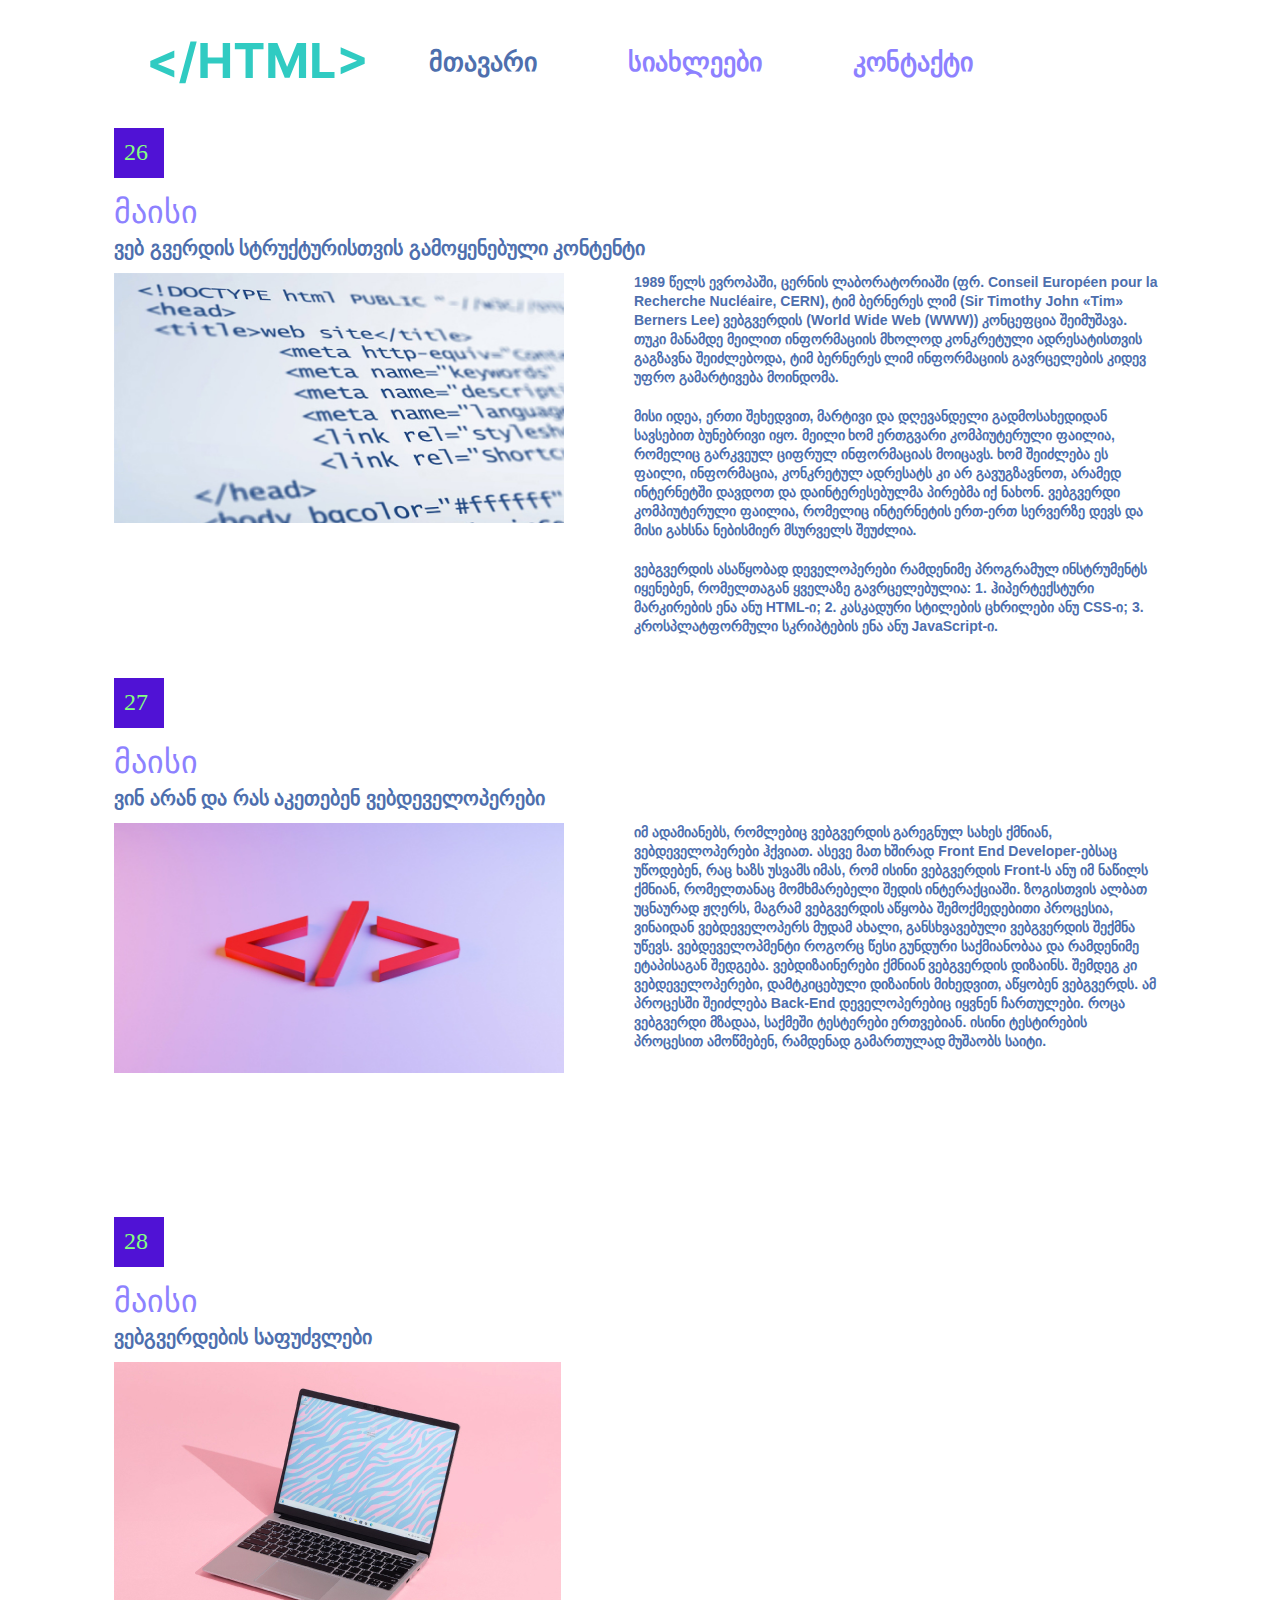
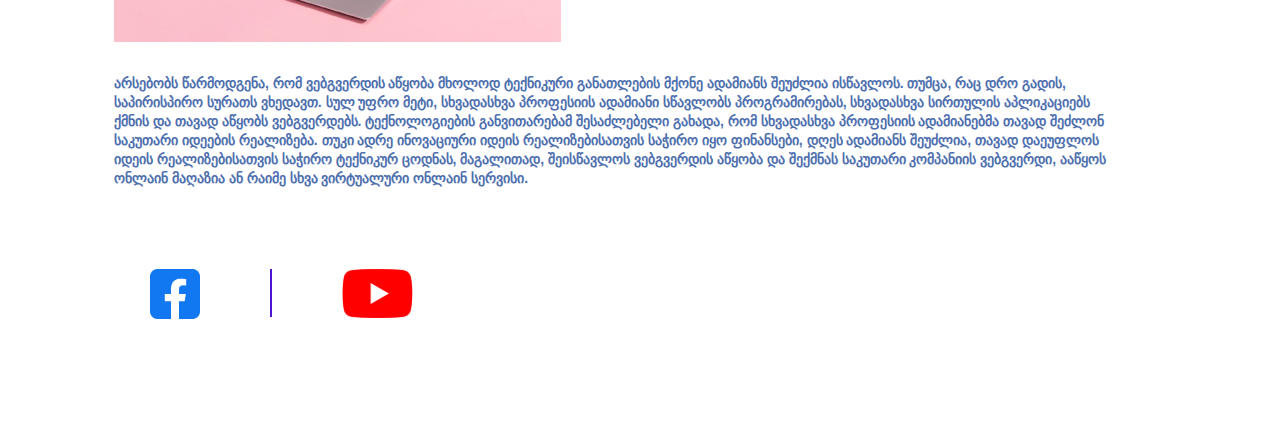
<file: index.html>
<!DOCTYPE html>
<html>
	<head>
		<title>Home page</title>
		<link rel="stylesheet" href="https://cdn.web-fonts.ge/fonts/bpg-nostalgia/css/bpg-nostalgia.min.css">
		<link rel="stylesheet" href="https://cdn.web-fonts.ge/fonts/
		bpg-square/css/bpg-square.min.css">
		<link rel="preconnect" href="https://fonts.googleapis.com">
		<link rel="preconnect" href="https://fonts.gstatic.com" crossorigin>
		<link href="https://fonts.googleapis.com/css2?family=Roboto:wght@300;400;700;900&display=swap" rel="stylesheet">
		<link rel="stylesheet" type="text/css" href="css/reset.css">
		<link rel="stylesheet" type="text/css" href="css/style.css">
	</head>
	<body>
		<div class="container">
	    <header>
	   	    <img class="logoimg" src="images/Logo.svg" alt="Logo">
			<nav class="nav">
				<ul>
					<li>
						<a class="active" href="#">მთავარი</a>
					</li>
					<li>
						<a href="pages/news.html">სიახლეები</a>
					</li>
					<li>
						<a href="pages/contact.html">კონტაქტი</a>
					</li>
				</ul>
			</nav>
		</header>
		</div>
		<section class="container">
			<article>
				<div class="diven-s1">
					<h3 class="myh3-s1">26</h3>
				</div>

				<h4 class="h4s1">მაისი</h4>

				<h4 class="h4s2">ვებ გვერდის სტრუქტურისთვის გამოყენებული კონტენტი</h4>

				<img class="pic1" src="images/pic.jpg">

				<div class="div-s5">
					<p>
						1989 წელს ევროპაში, ცერნის ლაბორატორიაში (ფრ. Conseil Européen pour la Recherche Nucléaire, CERN), ტიმ ბერნერეს ლიმ (Sir Timothy John «Tim» Berners Lee) ვებგვერდის (World Wide Web (WWW)) კონცეფცია შეიმუშავა. თუკი მანამდე მეილით ინფორმაციის მხოლოდ კონკრეტული ადრესატისთვის გაგზავნა შეიძლებოდა, ტიმ ბერნერეს ლიმ ინფორმაციის გავრცელების კიდევ უფრო გამარტივება მოინდომა. 
					</p>
					<p>
						 მისი იდეა, ერთი შეხედვით, მარტივი და დღევანდელი გადმოსახედიდან სავსებით ბუნებრივი იყო. მეილი ხომ ერთგვარი კომპიუტერული ფაილია, რომელიც გარკვეულ ციფრულ ინფორმაციას მოიცავს. ხომ შეიძლება ეს ფაილი, ინფორმაცია, კონკრეტულ ადრესატს კი არ გავუგზავნოთ, არამედ ინტერნეტში დავდოთ და დაინტერესებულმა პირებმა იქ ნახონ. ვებგვერდი კომპიუტერული ფაილია, რომელიც ინტერნეტის ერთ-ერთ სერვერზე დევს და მისი გახსნა ნებისმიერ მსურველს შეუძლია.
						
					</p>
					<p>
						ვებგვერდის ასაწყობად დეველოპერები რამდენიმე პროგრამულ ინსტრუმენტს იყენებენ, რომელთაგან ყველაზე გავრცელებულია: 1. ჰიპერტექსტური მარკირების ენა ანუ HTML-ი; 2. კასკადური სტილების ცხრილები ანუ CSS-ი; 3. კროსპლატფორმული სკრიპტების ენა ანუ JavaScript-ი.
					</p>
				</div>

			</article>
			<article>
				<div class="diven-s1">
					<h3 class="myh3-s1">27</h3>
					</div>

					<h4 class="h4s1">მაისი</h4>

					<h4 class="h4s2">ვინ არან და რას აკეთებენ ვებდეველოპერები</h4>

					<img class="pic1" src="images/pic-2.jpg">

				<div class="div-s6">
					<p>
						იმ ადამიანებს, რომლებიც ვებგვერდის გარეგნულ სახეს ქმნიან, ვებდეველოპერები ჰქვიათ. ასევე მათ ხშირად Front End Developer-ებსაც უწოდებენ, რაც ხაზს უსვამს იმას, რომ ისინი ვებგვერდის Front-ს ანუ იმ ნაწილს ქმნიან, რომელთანაც მომხმარებელი შედის ინტერაქციაში. ზოგისთვის ალბათ უცნაურად ჟღერს, მაგრამ ვებგვერდის აწყობა შემოქმედებითი პროცესია, ვინაიდან ვებდეველოპერს მუდამ ახალი, განსხვავებული ვებგვერდის შექმნა უწევს. ვებდეველოპმენტი როგორც წესი გუნდური საქმიანობაა და რამდენიმე ეტაპისაგან შედგება. ვებდიზაინერები ქმნიან ვებგვერდის დიზაინს. შემდეგ კი ვებდეველოპერები, დამტკიცებული დიზაინის მიხედვით, აწყობენ ვებგვერდს. ამ პროცესში შეიძლება Back-End დეველოპერებიც იყვნენ ჩართულები. როცა ვებგვერდი მზადაა, საქმეში ტესტერები ერთვებიან. ისინი ტესტირების პროცესით ამოწმებენ, რამდენად გამართულად მუშაობს საიტი.
					</p>

				</div>
			</article>
			<article>
				<div class="diven-s1">
						<h3 class="myh3-s1">28</h3>
						</div>

						<h4 class="h4s1">მაისი</h4>

						<h4 class="h4s2">ვებგვერდების საფუძვლები</h4>

						<img class="pic-ss2" src="images/pic-3.jpg">

				<div class="div-s6">
					<p class="p-s1">
						არსებობს წარმოდგენა, რომ ვებგვერდის აწყობა მხოლოდ ტექნიკური განათლების მქონე ადამიანს შეუძლია ისწავლოს. თუმცა, რაც დრო გადის, საპირისპირო სურათს ვხედავთ. სულ უფრო მეტი, სხვადასხვა პროფესიის ადამიანი სწავლობს პროგრამირებას, სხვადასხვა სირთულის აპლიკაციებს ქმნის და თავად აწყობს ვებგვერდებს. ტექნოლოგიების განვითარებამ შესაძლებელი გახადა, რომ სხვადასხვა პროფესიის ადამიანებმა თავად შეძლონ საკუთარი იდეების რეალიზება. თუკი ადრე ინოვაციური იდეის რეალიზებისათვის საჭირო იყო ფინანსები, დღეს ადამიანს შეუძლია, თავად დაეუფლოს იდეის რეალიზებისათვის საჭირო ტექნიკურ ცოდნას, მაგალითად, შეისწავლოს ვებგვერდის აწყობა და შექმნას საკუთარი კომპანიის ვებგვერდი, ააწყოს ონლაინ მაღაზია ან რაიმე სხვა ვირტუალური ონლაინ სერვისი.
					</p>

						<footer>
							<div class="container">
								<img src="images/fb.svg">
								<img src="images/line.svg">
								<img src="images/yt.svg">
							</div>
						</footer>
				</div>

			</article>
		</section>

	</body>
</html>
</file>
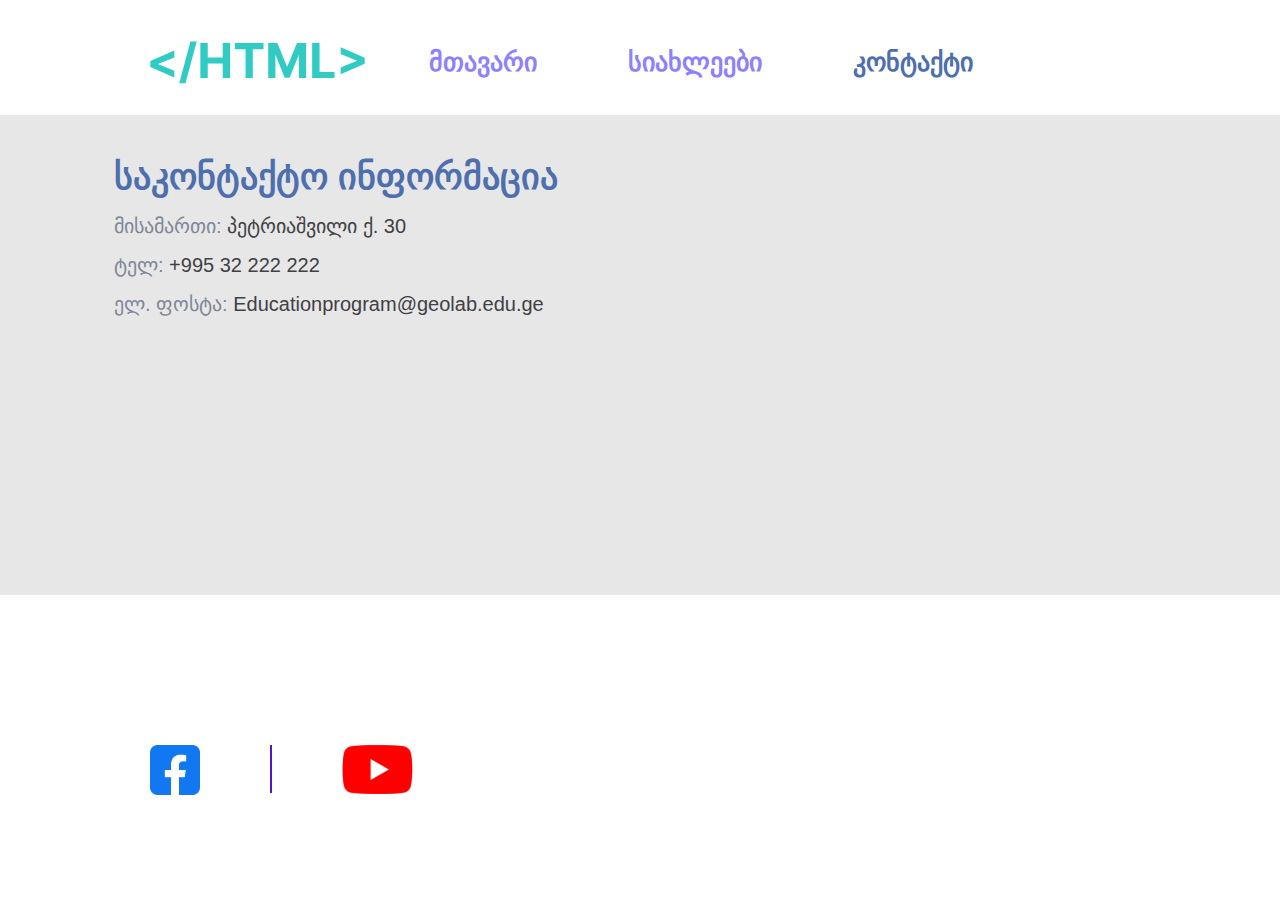
<file: pages/contact.html>
<!DOCTYPE html>
<html>
	<head>
		<title>Contact</title>
		<link rel="stylesheet" href="https://cdn.web-fonts.ge/fonts/bpg-nostalgia/css/bpg-nostalgia.min.css">
		<link rel="stylesheet" href="https://cdn.web-fonts.ge/fonts/
		bpg-square/css/bpg-square.min.css">
		<link rel="preconnect" href="https://fonts.googleapis.com">
		<link rel="preconnect" href="https://fonts.gstatic.com" crossorigin>
		<link href="https://fonts.googleapis.com/css2?family=Roboto:wght@300;400;700;900&display=swap" rel="stylesheet">
		<link rel="stylesheet" type="text/css" href="../css/reset.css">
		<link rel="stylesheet" type="text/css" href="../css/style.css">
	</head>
	<body>
		<div class="container">
		<header>
			<img class="logoimg" src="../images/Logo.svg" alt="Logo">
			<nav class="nav">
				<ul>
					<li>
						<a href="../index.html">მთავარი</a>
					</li>
					<li>
						<a href="news.html">სიახლეები</a>
					</li>
					<li>
						<a class="active" href="#">კონტაქტი</a>
					</li>
				</ul>
			</nav>
		</header>
		</div>
		<section class="section01">
			<div class="container">
				<div class="div-s1">
					<div class="diven">
					<h3 class="ph3"> საკონტაქტო ინფორმაცია</h3>
					<h4 class="ph4"> <span>მისამართი:</span> პეტრიაშვილი ქ. 30</h4>
					<h4 class="ph4s2"> <span>ტელ:</span> +995 32 222 222</h4>
					<h4 class="ph4s2"> <span>ელ. ფოსტა:</span> Educationprogram@geolab.edu.ge</h4>
					</div>

					<iframe  src="https://www.google.com/maps/embed?pb=!1m18!1m12!1m3!1d235199.37769270103!2d-43.61078966363813!3d-22.91372948886895!2m3!1f0!2f0!3f0!3m2!1i1024!2i768!4f13.1!3m3!1m2!1s0x9bde559108a05b%3A0x50dc426c672fd24e!2sRio%20de%20Janeiro%2C%20State%20of%20Rio%20de%20Janeiro%2C%20Brazil!5e0!3m2!1sen!2sge!4v1686494605807!5m2!1sen!2sge" width="530" height="400" style="border:0;" allowfullscreen="" loading="lazy" referrerpolicy="no-referrer-when-downgrade"></iframe>
				</div>
			</div>

		</section>
		<section>
			<footer class="footer-s2">
				<div class="container">
					<img src="../images/fb.svg">
					<img src="../images/line.svg">
					<img src="../images/yt.svg">
				</div>
			</footer>
		</section>

	</body>
</html>
</file>
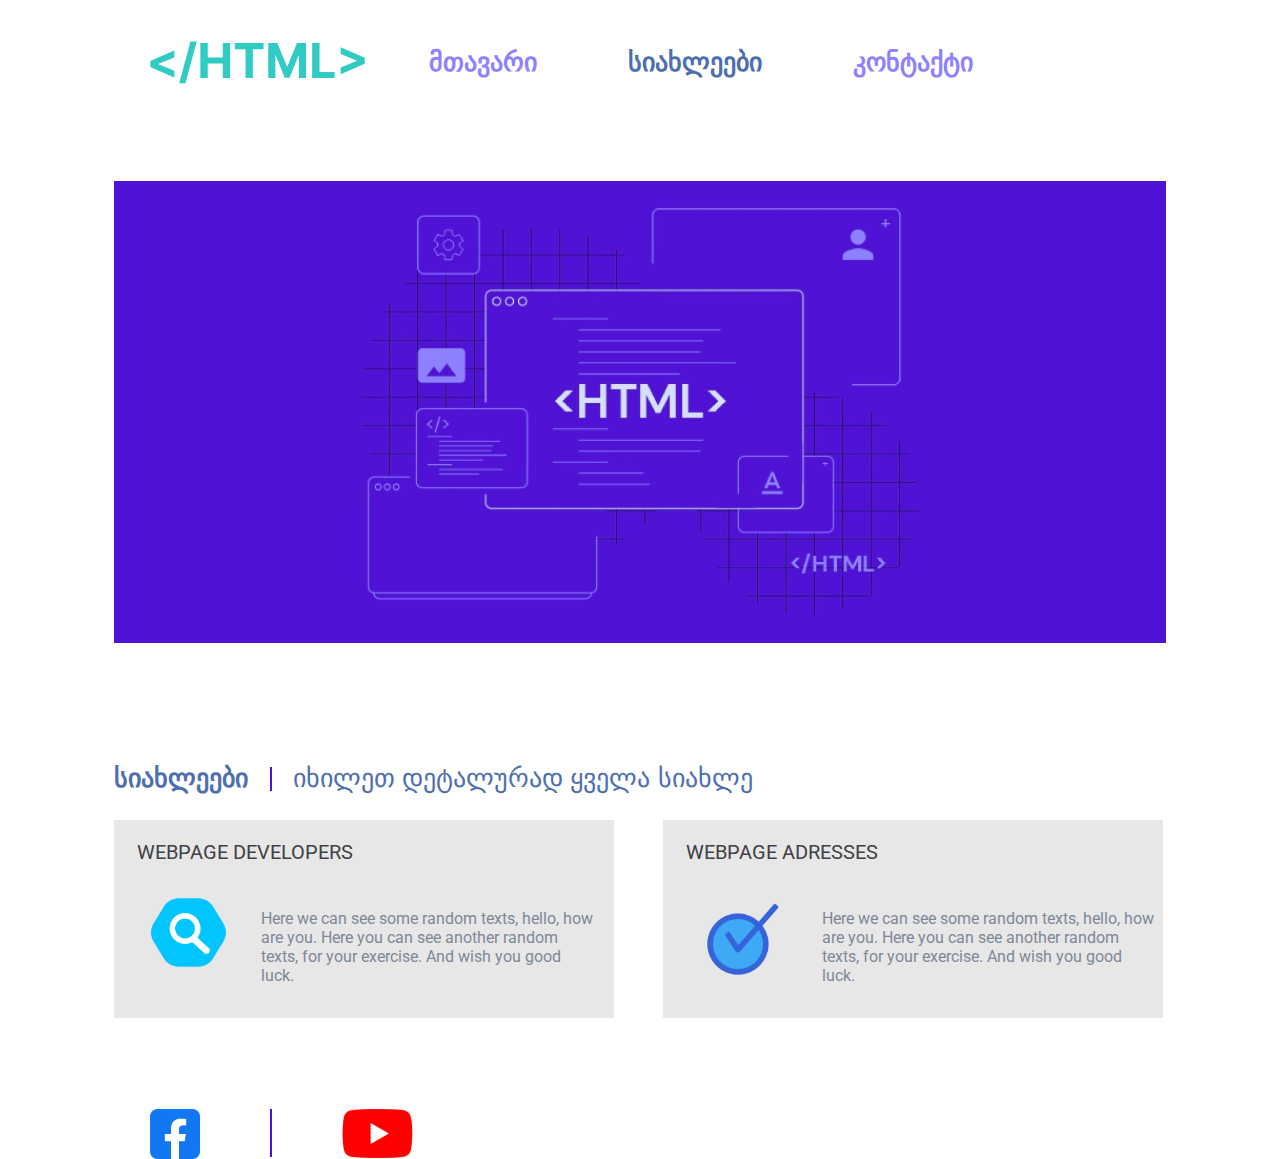
<file: pages/news.html>
<!DOCTYPE html>
<html>
	<head>
		<title>News</title>
		<link rel="stylesheet" href="https://cdn.web-fonts.ge/fonts/
		bpg-square/css/bpg-square.min.css">
		<link rel="preconnect" href="https://fonts.googleapis.com">
		<link rel="preconnect" href="https://fonts.gstatic.com" crossorigin>
		<link href="https://fonts.googleapis.com/css2?family=Roboto:wght@300;400;700;900&display=swap" rel="stylesheet">
		<link rel="stylesheet" type="text/css" href="../css/reset.css">
		<link rel="stylesheet" type="text/css" href="../css/style.css">
	</head>
	<body>
		<div class="container">
		<header>
			<img class="logoimg" src="../images/Logo.svg" alt="Logo">
			<nav class="nav">
				<ul>
					<li>
						<a href="../index.html">მთავარი</a>
					</li>
					<li>
						<a class="active" href="#">სიახლეები</a>
					</li>
					<li>
						<a href="contact.html">კონტაქტი</a>
					</li>
				</ul>
			</nav>
		</header>
		</div>

		<section class="section1">
				<div class="container">
						<img class="mainimg" src="../images/HTML.jpg">
			    </div>
		</section>

		<section class="section2">
			<div class="container">
			    	<div>
				    	<h3 class="h3news">სიახლეები</h3>
				    	<img class="line0" src="../images/Line6.svg">
				    	<h4 class="h4s">იხილეთ დეტალურად ყველა სიახლე</h4>
			    	</div>
			     <div class="card1">
				     	<h3 class="name1">WEBPAGE DEVELOPERS</h3>
				     	<img src="../images/icone1.svg">
				     	<h4 class="text4">Here we can see some random texts, hello, how are you. Here you can see another random texts, for your exercise. And wish you good luck. </h4>
			     </div>
			     <div class="card2">
			     		<h3 class="name1">WEBPAGE ADRESSES</h3>
				     	<img src="../images/icone2.svg">
				     	<h4 class="text4">Here we can see some random texts, hello, how are you. Here you can see another random texts, for your exercise. And wish you good luck. </h4>
			     	
			     </div>
		    </div>
		</section>

		<section>
			<footer>
				<div class="container">
					<img src="../images/fb.svg">
					<img src="../images/line.svg">
					<img src="../images/yt.svg">
				</div>
			</footer>
		</section>

	</body>
</html>
</file>
<file: css/style.css>
/*news page*/

.logoimg {
	display: inline-block;
	vertical-align: middle;
	margin-right: 60px;
}
header {
	margin-top: 41px;
}
.nav {
	display: inline-block;
	vertical-align: middle;
}
li {
	display: inline-block;
	vertical-align: middle;
}
a {
	font-size: 26px;
    color: #8D81FF;
    margin-right: 87px;
    font-weight: 700;
	font-size: 26px;
	line-height: 31px;
}
ul {
	display: inline-block;
}
.active {
	color: #4E6FAE;
}
.container {
	width: 1052px;
	margin: 0 auto;
}
.section1 {
	margin-top: 97px;
}
.line0 {
	display: inline-block;
	vertical-align: middle;
	margin-left: 18px;
	margin-right: 17px;

}
.section2 {
	margin-top: 120px;
	vertical-align: middle;
}
.h3news {
	display: inline-block;
	vertical-align: middle;
	font-weight: 700;
	font-size: 26px;
	line-height: 31px;
	font-family: "BPG Square", sans-serif;

color: #4E6FAE;
}
.h4s {
	display: inline-block;
	vertical-align: middle;
	font-weight: 400;
	font-size: 26px;
	line-height: 31px;
	font-family: "BPG Square", sans-serif;

color: #4E6FAE;
}
.card1 {
	display: inline-block;
	width: 500px;
	height: 198px;
	background: #E7E7E7;
	margin-right: 45px;
	margin-top: 26px;
	margin-bottom: 91px;
}
.card2 {
	display: inline-block;
	width: 500px;
	height: 198px;
	background: #E7E7E7;
	margin-top: 26px;
	margin-bottom: 91px;
}
img {
	margin-right:30px;
	display: inline-block;
	margin-left: 36px;
	vertical-align: top;
}
.text4 {
	font-size: 16px;
	font-weight: 400;
	width: 335px;
    height: 95px;
    display: inline-block;
    margin-right: 5px;
    margin-top: 15px;
    vertical-align: top;
    font-family: 'Roboto', sans-serif;
    font-weight: 400;
	font-size: 16px;
	line-height: 19px;
	color: #7E8898;
}
.name1 {
	margin-left: 23px;
	margin-top: 21px;
	margin-bottom: 30px;
	font-weight: 400;
	font-size: 20px;
	line-height: 23px;
	color: #3F4145;
	font-family: 'Roboto', sans-serif;
}

.mainimg {
	margin-right: 0px;
	margin-left: 0px;
}

/*contact page*/

span {
	font-family: "BPG Square", sans-serif;
	font-weight: 400;
	color: #7E8898;

}

.ph3 {
	font-family: "BPG Square", sans-serif;
	font-weight: 700;
	font-size: 36px;
	line-height: 44px;
	color: #4E6FAE;
	margin-bottom: 15px;
}
.ph4 {
	font-family: "BPG Square", sans-serif;
	font-weight:400;
	font-size: 20px;
	line-height: 24px;
	color: #3F4145;
	margin-bottom: 15px;
}
.ph4s2 {
	font-family: "BPG Square", sans-serif;
	font-weight:400;
	font-size: 20px;
	line-height: 24px;
	color: #3F4145;
	margin-bottom: 15px;
}
.div-s1 {
	width: 1056px;
	display: inline-block;
	margin-top: 40px;
}
.section01 {
	background: #E7E7E7;
	margin-top:31px;
}
iframe {
	display: inline-block;
	vertical-align: top;
	margin-bottom: 40px;
}
.diven {
	display: inline-block;
	vertical-align: top;
	margin-right: 40px;
}
.footer-s2 {
	margin-top: 150px;
}

/*Home page*/

.pic1 {
	width: 450px;
	height: 250px;
	margin-right: 0px;
	margin-left: 0px;
	display: inline-block;
	margin-right: 66px;
}
.div-s5 {
	font-weight: 700;
	font-size: 14px;
	line-height: 19px;
	color: #4E6FAE;
	width: 525px;
	height: 350px;
	display: inline-block;
	font-family: "BPG Square", sans-serif;

}
.myh3-s1 {
	font-weight: 400;
	font-size: 24px;
	line-height: 28px;
	color: #84FF81;
}
.diven-s1 {
	width: 50px;
	height: 50px;
	background: #5012D5;
	padding: 10px;
	margin-bottom: 18px;
	margin-top: 44px;

}
.h4s1 {
	margin-bottom: 8px;
	font-weight: 400;
	font-size: 32px;
	line-height: 32px;
	color: #8D81FF;
	font-family: "BPG Square", sans-serif;
}
.h4s2 {
	font-family: "BPG Square", sans-serif;
	font-weight: 700;
	font-size: 20px;
	line-height: 24px;
	color: #4E6FAE;
	margin-bottom: 13px;
}
p {
	margin-bottom: 20px;
}
.div-s6 {
	font-weight: 700;
	font-size: 14px;
	line-height: 19px;
	color: #4E6FAE;
	width: 525px;
	height: 350px;
	display: inline-block;
	font-family: "BPG Nostalgia", sans-serif;
}
.p-s1 {
	margin-bottom: 145px;
	display: block;
	font-weight: 700;
	font-size: 14px;
	line-height: 19px;
	color: #4E6FAE;
	width: 1000px;
	height: 50px;
	display: inline-block;
	font-family: "BPG Nostalgia", sans-serif;
}
.pic-ss2 {
	display: block;
	margin-left: 0px;
	margin-bottom: 32px;
}
</file>
